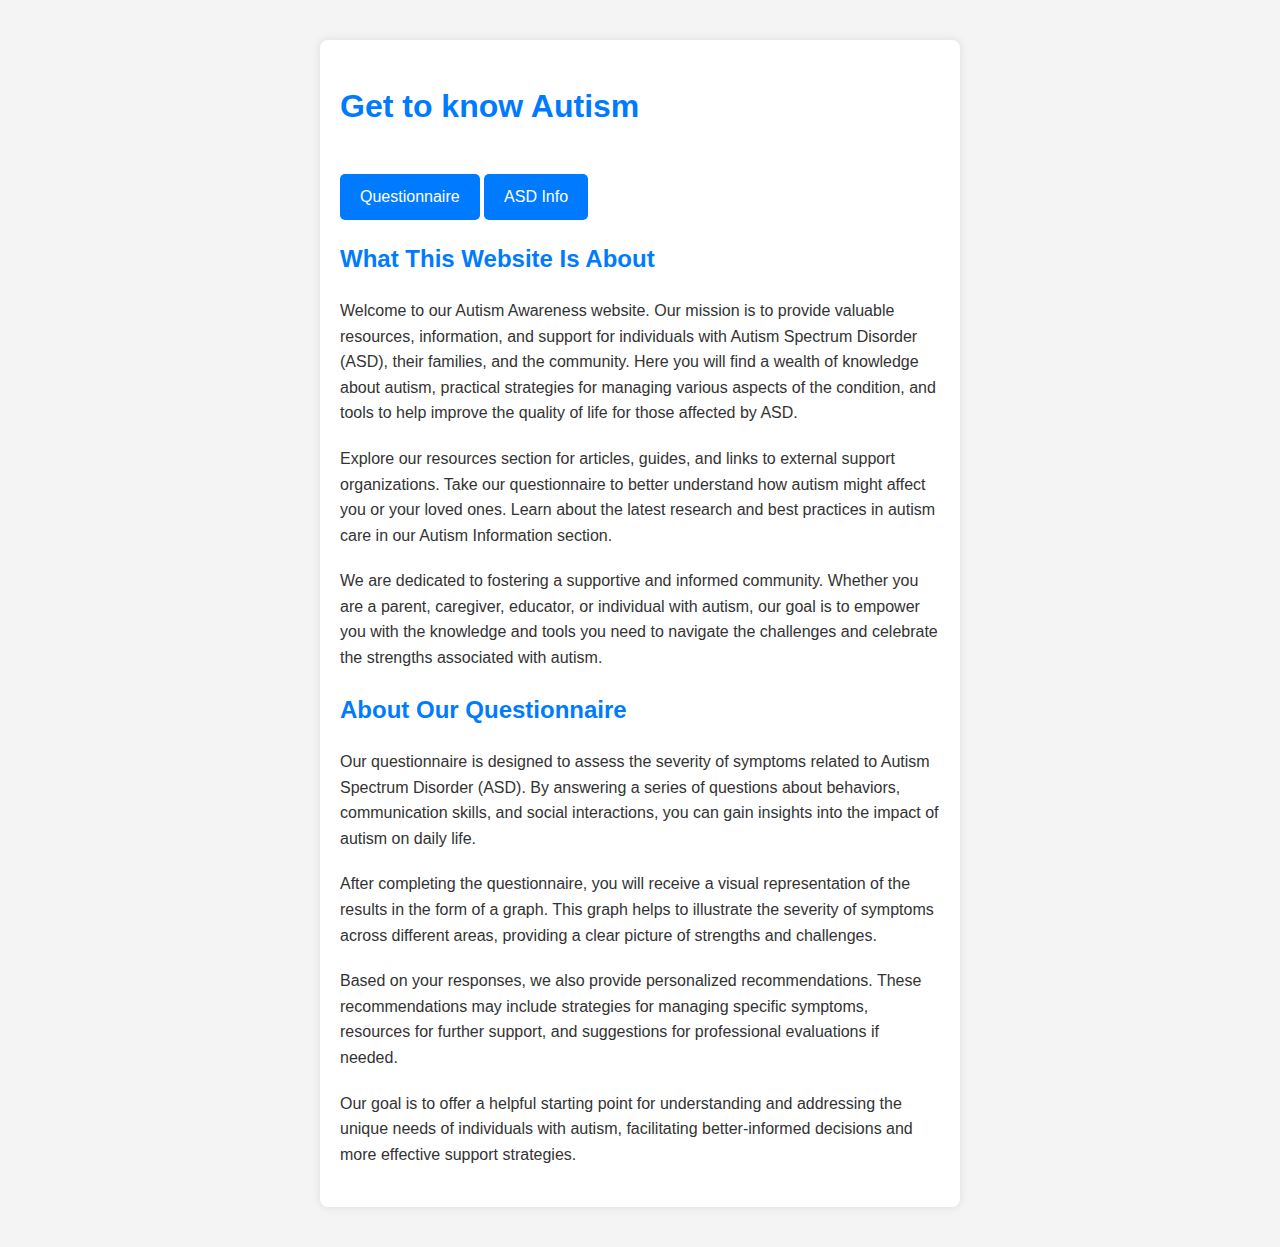
<file: templates/index.html>
<!DOCTYPE html>
<html lang="en">
<head>
    <meta charset="UTF-8">
    <meta name="viewport" content="width=device-width, initial-scale=1.0">
    <title>Autism Awareness</title>
    <style>
        body {
            font-family: Arial, sans-serif;
            line-height: 1.6;
            margin: 40px;
            background-color: #f4f4f4;
            color: #333;
        }
        .container {
            background: #fff;
            padding: 20px;
            border-radius: 8px;
            box-shadow: 0 0 10px rgba(0,0,0,0.1);
            max-width: 600px;
            margin: auto;
        }
        h1, h2 {
            color: #007BFF;
        }
        p, div {
            margin: 20px 0;
        }
        .button, button {
            display: inline-block;
            padding: 10px 20px;
            margin-top: 20px;
            background: #007BFF;
            color: #fff;
            text-decoration: none;
            border-radius: 5px;
            border: none;
            cursor: pointer;
        }
    </style>
</head>
<body>
    <div class="container">
        <header>
            <h1>Get to know Autism</h1>
            <nav>

                <a href="/questionnaire" class="button">Questionnaire</a>
                <a href="/about" class="button">ASD Info</a>
            </nav>
        </header>
        <section id="website-overview">
            <h2>What This Website Is About</h2>
            <p>Welcome to our Autism Awareness website. Our mission is to provide valuable resources, information, and support for individuals with Autism Spectrum Disorder (ASD), their families, and the community. Here you will find a wealth of knowledge about autism, practical strategies for managing various aspects of the condition, and tools to help improve the quality of life for those affected by ASD.</p>
            <p>Explore our resources section for articles, guides, and links to external support organizations. Take our questionnaire to better understand how autism might affect you or your loved ones. Learn about the latest research and best practices in autism care in our Autism Information section.</p>
            <p>We are dedicated to fostering a supportive and informed community. Whether you are a parent, caregiver, educator, or individual with autism, our goal is to empower you with the knowledge and tools you need to navigate the challenges and celebrate the strengths associated with autism.</p>
        </section>
        <section id="questionnaire">
            <h2>About Our Questionnaire</h2>
            <p>Our questionnaire is designed to assess the severity of symptoms related to Autism Spectrum Disorder (ASD). By answering a series of questions about behaviors, communication skills, and social interactions, you can gain insights into the impact of autism on daily life.</p>
            <p>After completing the questionnaire, you will receive a visual representation of the results in the form of a graph. This graph helps to illustrate the severity of symptoms across different areas, providing a clear picture of strengths and challenges.</p>
            <p>Based on your responses, we also provide personalized recommendations. These recommendations may include strategies for managing specific symptoms, resources for further support, and suggestions for professional evaluations if needed.</p>
            <p>Our goal is to offer a helpful starting point for understanding and addressing the unique needs of individuals with autism, facilitating better-informed decisions and more effective support strategies.</p>
        </section>

    </div>
</body>
</html>
</file>
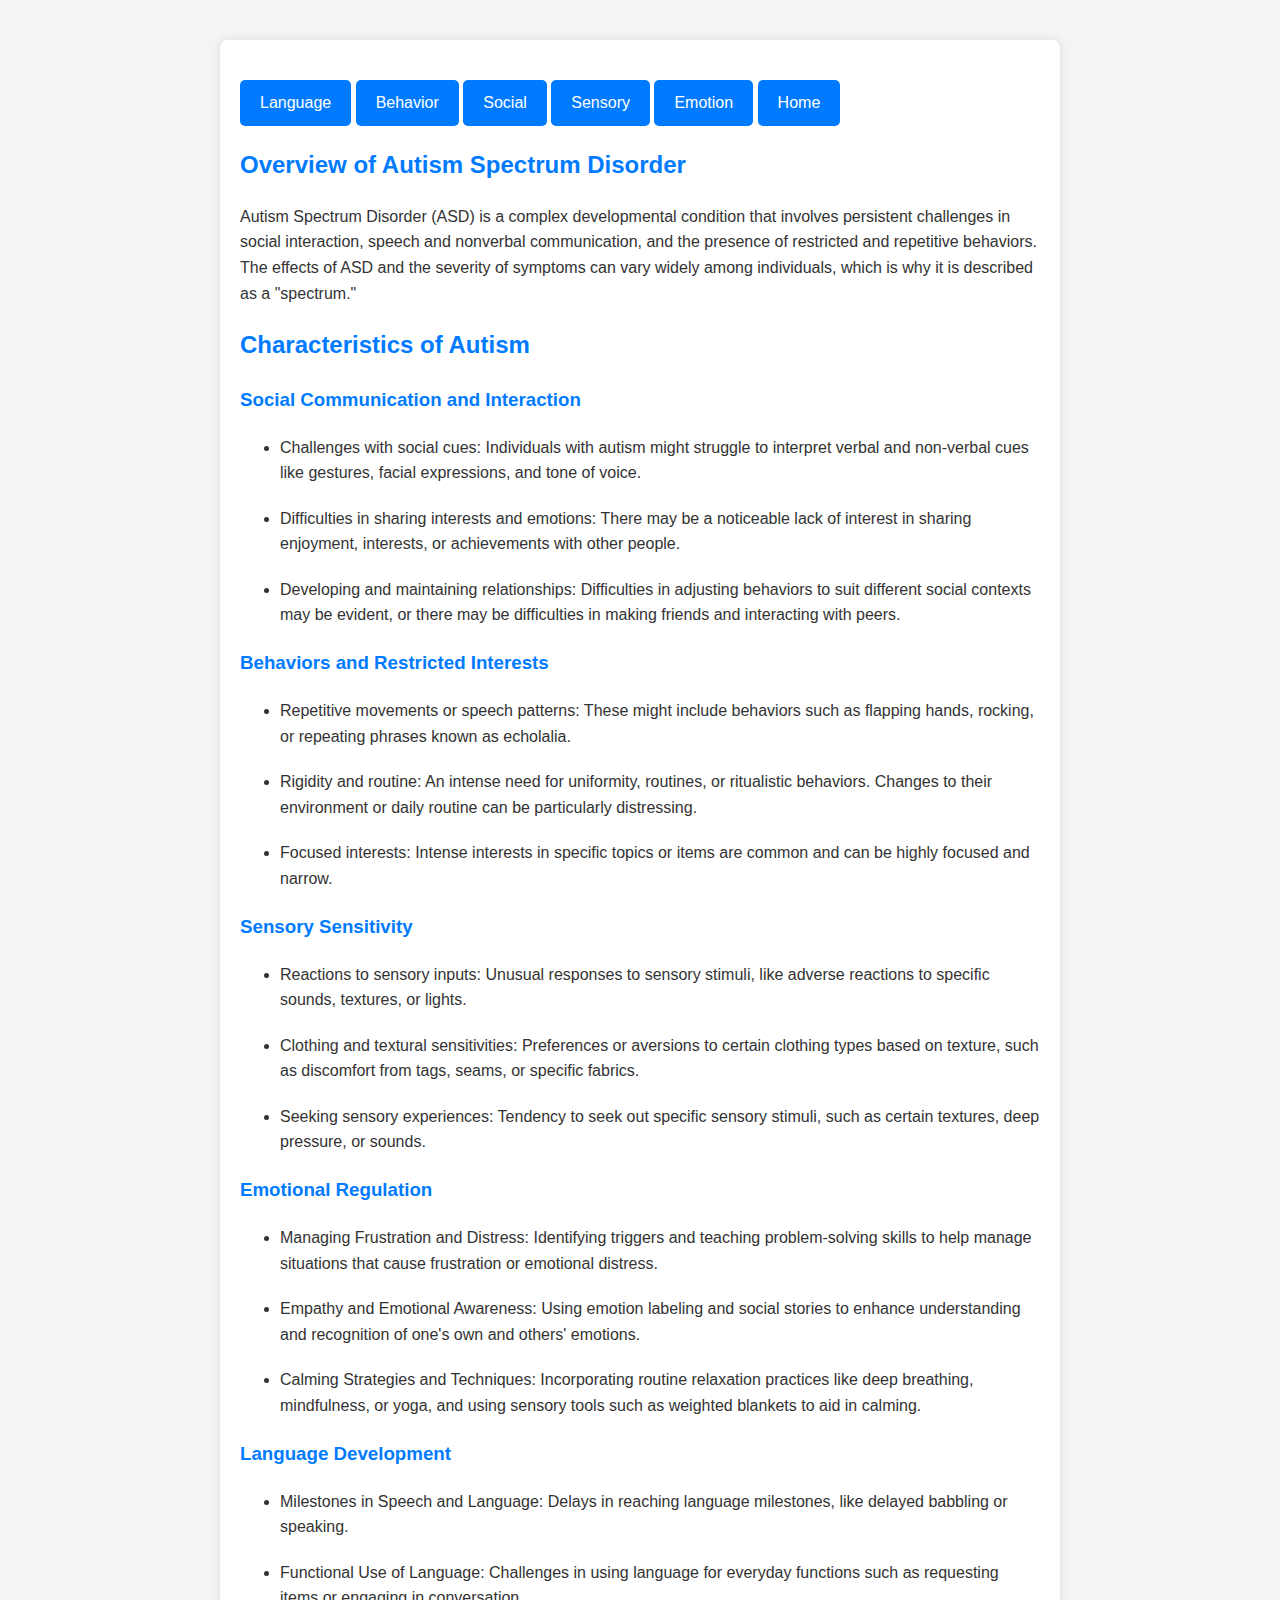
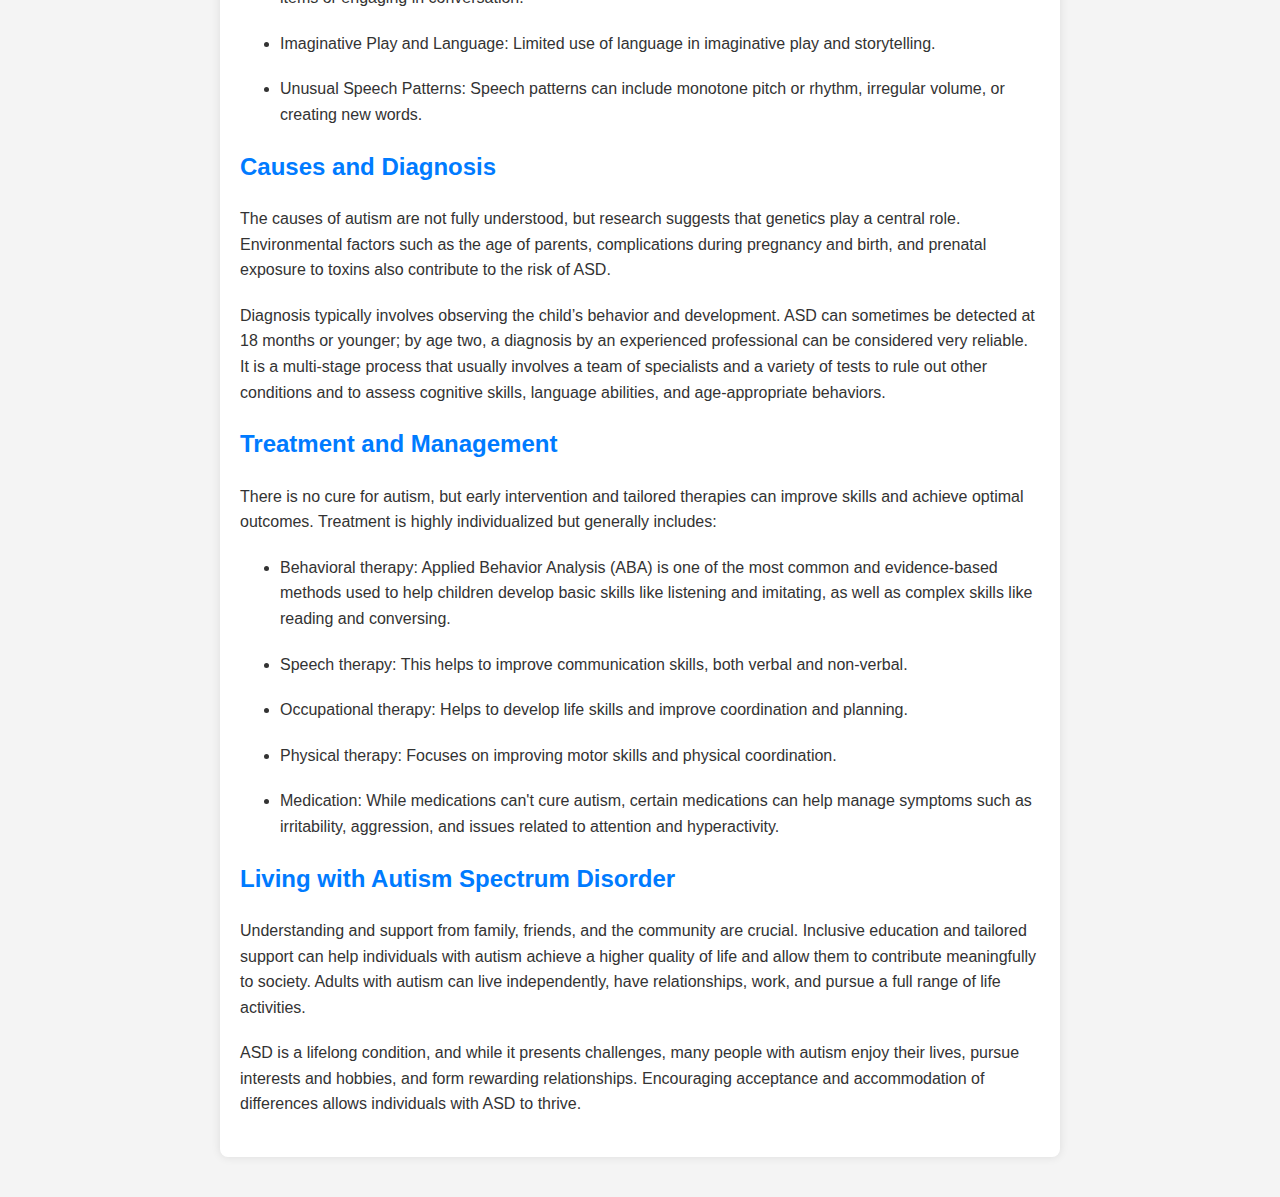
<file: templates/about.html>
<!DOCTYPE html>
<html lang="en">
<head>
    <meta charset="UTF-8">
    <meta name="viewport" content="width=device-width, initial-scale=1.0">
    <title>Autism Spectrum Disorder</title>
    <style>
        body {
            font-family: Arial, sans-serif;
            line-height: 1.6;
            margin: 40px;
            background-color: #f4f4f4;
            color: #333;
        }
        .container {
            background: #fff;
            padding: 20px;
            border-radius: 8px;
            box-shadow: 0 0 10px rgba(0,0,0,0.1);
            max-width: 800px;
            margin: auto;
        }
        h1, h2, h3 {
            color: #007BFF;
        }
        p, ul, li {
            margin: 20px 0;
        }
        .button, button {
            display: inline-block;
            padding: 10px 20px;
            margin-top: 20px;
            background: #007BFF;
            color: #fff;
            text-decoration: none;
            border-radius: 5px;
            border: none;
            cursor: pointer;
        }
    </style>
</head>
<body>
    <div class="container">
        <header>

            <nav>
                <a href="/language" class="button">Language</a> <!-- Updated -->
                <a href="/behavior" class="button">Behavior</a> <!-- Updated -->
                <a href="/social" class="button">Social</a>
                <a href="/sense" class="button">Sensory</a>
                <a href="/emotion" class="button">Emotion</a>
                <a href="/" class="button">Home</a>
            </nav>
        </header>
        <section id="overview">
            <h2>Overview of Autism Spectrum Disorder</h2>
            <p>Autism Spectrum Disorder (ASD) is a complex developmental condition that involves persistent challenges in social interaction, speech and nonverbal communication, and the presence of restricted and repetitive behaviors. The effects of ASD and the severity of symptoms can vary widely among individuals, which is why it is described as a "spectrum."</p>
        </section>
        <section id="characteristics">
            <h2>Characteristics of Autism</h2>
            <h3>Social Communication and Interaction</h3>
            <ul>
                <li>Challenges with social cues: Individuals with autism might struggle to interpret verbal and non-verbal cues like gestures, facial expressions, and tone of voice.</li>
                <li>Difficulties in sharing interests and emotions: There may be a noticeable lack of interest in sharing enjoyment, interests, or achievements with other people.</li>
                <li>Developing and maintaining relationships: Difficulties in adjusting behaviors to suit different social contexts may be evident, or there may be difficulties in making friends and interacting with peers.</li>
            </ul>
            <h3>Behaviors and Restricted Interests</h3>
            <ul>
                <li>Repetitive movements or speech patterns: These might include behaviors such as flapping hands, rocking, or repeating phrases known as echolalia.</li>
                <li>Rigidity and routine: An intense need for uniformity, routines, or ritualistic behaviors. Changes to their environment or daily routine can be particularly distressing.</li>
                <li>Focused interests: Intense interests in specific topics or items are common and can be highly focused and narrow.</li>
            </ul>
             <h3>Sensory Sensitivity</h3>
            <ul>
                <li>Reactions to sensory inputs: Unusual responses to sensory stimuli, like adverse reactions to specific sounds, textures, or lights.</li>
                <li>Clothing and textural sensitivities: Preferences or aversions to certain clothing types based on texture, such as discomfort from tags, seams, or specific fabrics.</li>
                <li>Seeking sensory experiences: Tendency to seek out specific sensory stimuli, such as certain textures, deep pressure, or sounds.</li>
            </ul>
            <h3>Emotional Regulation</h3>
            <ul>
                <li>Managing Frustration and Distress: Identifying triggers and teaching problem-solving skills to help manage situations that cause frustration or emotional distress.</li>
                <li>Empathy and Emotional Awareness: Using emotion labeling and social stories to enhance understanding and recognition of one's own and others' emotions.</li>
                <li>Calming Strategies and Techniques: Incorporating routine relaxation practices like deep breathing, mindfulness, or yoga, and using sensory tools such as weighted blankets to aid in calming.</li>
            </ul>

            <h3>Language Development</h3>
            <ul>
                <li>Milestones in Speech and Language: Delays in reaching language milestones, like delayed babbling or speaking.</li>
                <li>Functional Use of Language: Challenges in using language for everyday functions such as requesting items or engaging in conversation.</li>
                <li>Imaginative Play and Language: Limited use of language in imaginative play and storytelling.</li>
                <li>Unusual Speech Patterns: Speech patterns can include monotone pitch or rhythm, irregular volume, or creating new words.</li>
            </ul>
        </section>
        <section id="causes">
            <h2>Causes and Diagnosis</h2>
            <p>The causes of autism are not fully understood, but research suggests that genetics play a central role. Environmental factors such as the age of parents, complications during pregnancy and birth, and prenatal exposure to toxins also contribute to the risk of ASD.</p>
            <p>Diagnosis typically involves observing the child’s behavior and development. ASD can sometimes be detected at 18 months or younger; by age two, a diagnosis by an experienced professional can be considered very reliable. It is a multi-stage process that usually involves a team of specialists and a variety of tests to rule out other conditions and to assess cognitive skills, language abilities, and age-appropriate behaviors.</p>
        </section>
        <section id="treatment">
            <h2>Treatment and Management</h2>
            <p>There is no cure for autism, but early intervention and tailored therapies can improve skills and achieve optimal outcomes. Treatment is highly individualized but generally includes:</p>
            <ul>
                <li>Behavioral therapy: Applied Behavior Analysis (ABA) is one of the most common and evidence-based methods used to help children develop basic skills like listening and imitating, as well as complex skills like reading and conversing.</li>
                <li>Speech therapy: This helps to improve communication skills, both verbal and non-verbal.</li>
                <li>Occupational therapy: Helps to develop life skills and improve coordination and planning.</li>
                <li>Physical therapy: Focuses on improving motor skills and physical coordination.</li>
                <li>Medication: While medications can't cure autism, certain medications can help manage symptoms such as irritability, aggression, and issues related to attention and hyperactivity.</li>
            </ul>
        </section>
        <section id="living-with-asd">
            <h2>Living with Autism Spectrum Disorder</h2>
            <p>Understanding and support from family, friends, and the community are crucial. Inclusive education and tailored support can help individuals with autism achieve a higher quality of life and allow them to contribute meaningfully to society. Adults with autism can live independently, have relationships, work, and pursue a full range of life activities.</p>
            <p>ASD is a lifelong condition, and while it presents challenges, many people with autism enjoy their lives, pursue interests and hobbies, and form rewarding relationships. Encouraging acceptance and accommodation of differences allows individuals with ASD to thrive.</p>
        </section>

    </div>
</body>
</html>
</file>
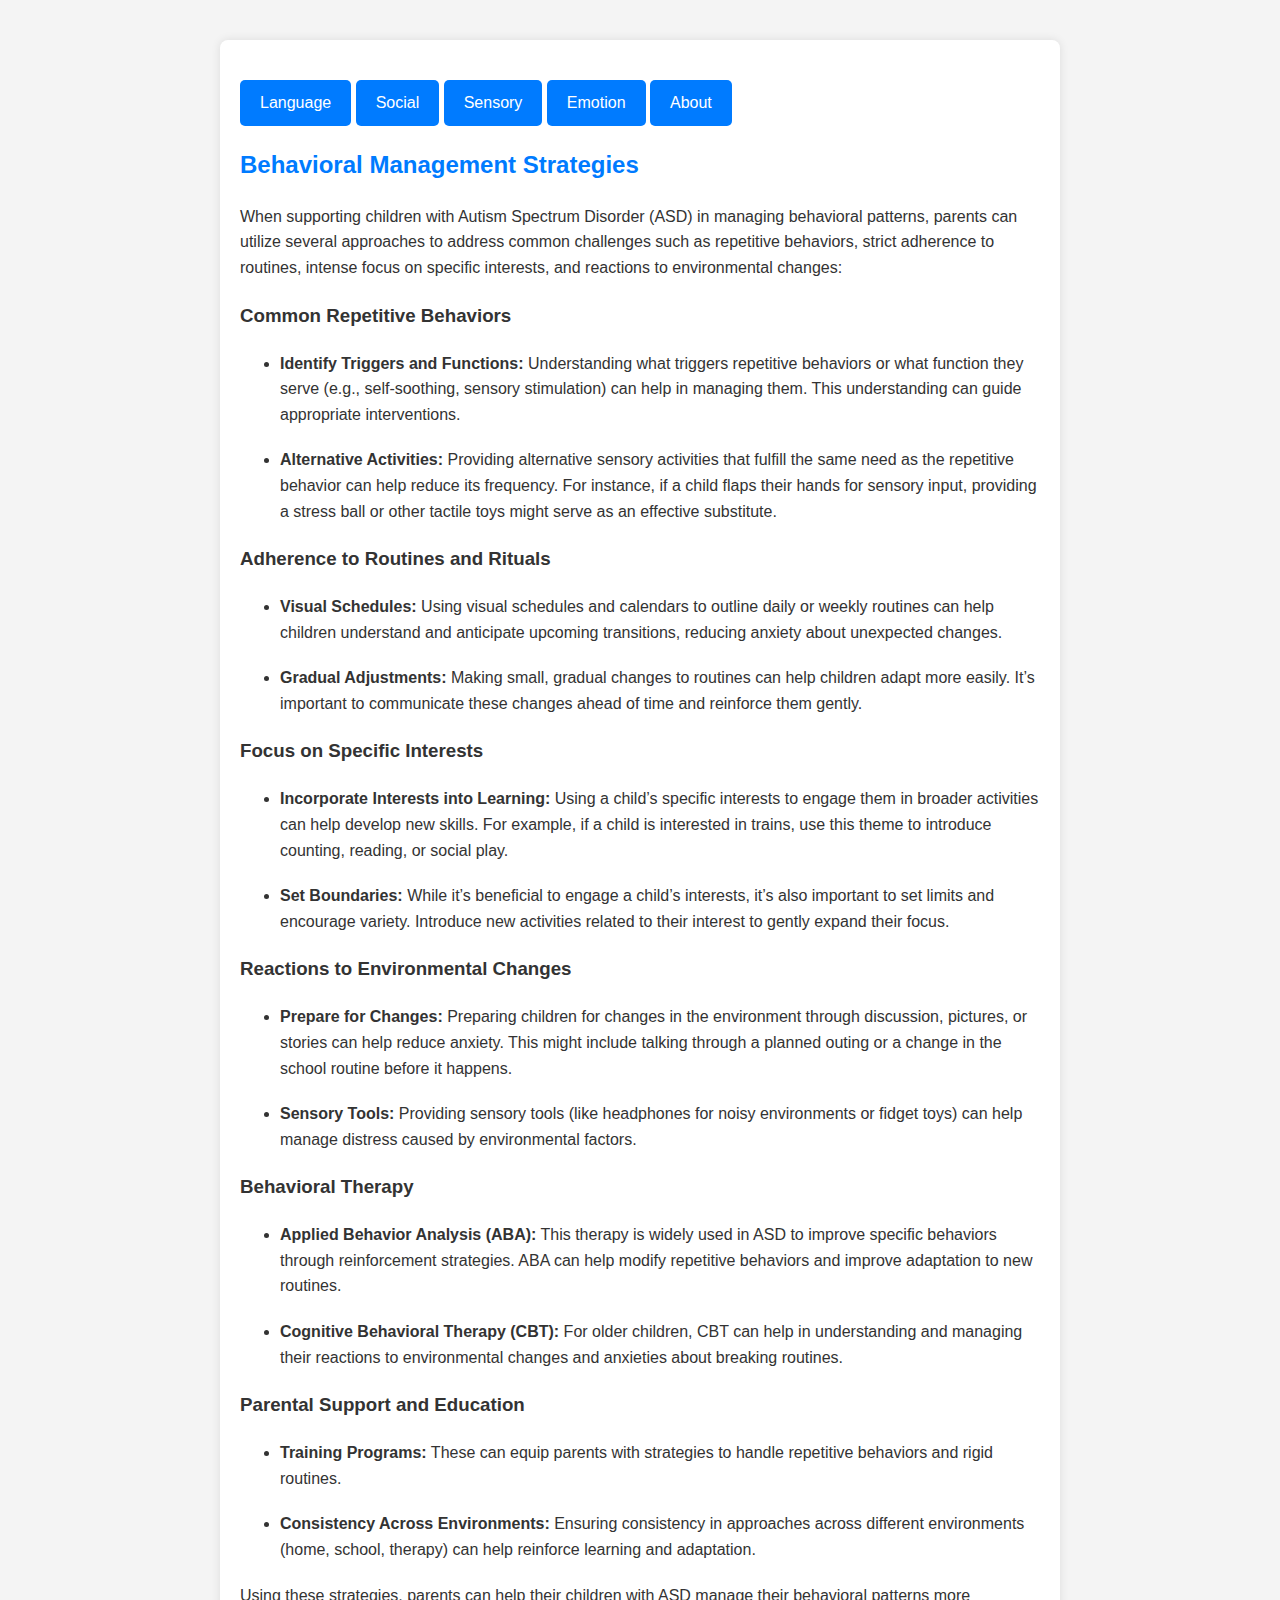
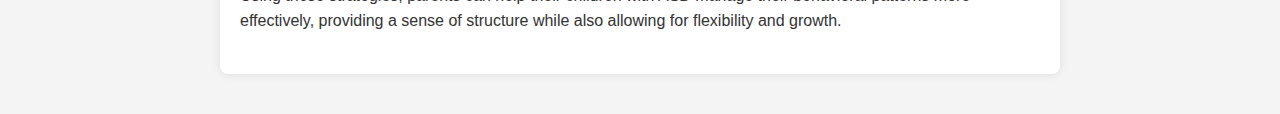
<file: templates/behavior.html>
<!DOCTYPE html>
<html lang="en">
<head>
    <meta charset="UTF-8">
    <meta name="viewport" content="width=device-width, initial-scale=1.0">
    <title>Autism Awareness</title>
    <style>
        body {
            font-family: Arial, sans-serif;
            line-height: 1.6;
            margin: 40px;
            background-color: #f4f4f4;
            color: #333;
        }
        .container {
            background: #fff;
            padding: 20px;
            border-radius: 8px;
            box-shadow: 0 0 10px rgba(0,0,0,0.1);
            max-width: 800px;
            margin: auto;
        }
        h1, h2 {
            color: #007BFF;
        }
        p, ul, li {
            margin: 20px 0;
        }
        .button, button {
            display: inline-block;
            padding: 10px 20px;
            margin-top: 20px;
            background: #007BFF;
            color: #fff;
            text-decoration: none;
            border-radius: 5px;
            border: none;
            cursor: pointer;
        }
    </style>
</head>
<body>
    <div class="container">
        <header>
            <nav>
                <a href="/language" class="button">Language</a> <!-- Updated -->
                <a href="/social" class="button">Social</a>
                <a href="/sense" class="button">Sensory</a>
                <a href="/emotion" class="button">Emotion</a>
                <a href="/about" class="button">About</a>
            </nav>
        </header>
   <section id="behavioral-management">
            <h2>Behavioral Management Strategies</h2>
            <p>When supporting children with Autism Spectrum Disorder (ASD) in managing behavioral patterns, parents can utilize several approaches to address common challenges such as repetitive behaviors, strict adherence to routines, intense focus on specific interests, and reactions to environmental changes:</p>

            <h3>Common Repetitive Behaviors</h3>
            <ul>
                <li><strong>Identify Triggers and Functions:</strong> Understanding what triggers repetitive behaviors or what function they serve (e.g., self-soothing, sensory stimulation) can help in managing them. This understanding can guide appropriate interventions.</li>
                <li><strong>Alternative Activities:</strong> Providing alternative sensory activities that fulfill the same need as the repetitive behavior can help reduce its frequency. For instance, if a child flaps their hands for sensory input, providing a stress ball or other tactile toys might serve as an effective substitute.</li>
            </ul>

            <h3>Adherence to Routines and Rituals</h3>
            <ul>
                <li><strong>Visual Schedules:</strong> Using visual schedules and calendars to outline daily or weekly routines can help children understand and anticipate upcoming transitions, reducing anxiety about unexpected changes.</li>
                <li><strong>Gradual Adjustments:</strong> Making small, gradual changes to routines can help children adapt more easily. It’s important to communicate these changes ahead of time and reinforce them gently.</li>
            </ul>

            <h3>Focus on Specific Interests</h3>
            <ul>
                <li><strong>Incorporate Interests into Learning:</strong> Using a child’s specific interests to engage them in broader activities can help develop new skills. For example, if a child is interested in trains, use this theme to introduce counting, reading, or social play.</li>
                <li><strong>Set Boundaries:</strong> While it’s beneficial to engage a child’s interests, it’s also important to set limits and encourage variety. Introduce new activities related to their interest to gently expand their focus.</li>
            </ul>

            <h3>Reactions to Environmental Changes</h3>
            <ul>
                <li><strong>Prepare for Changes:</strong> Preparing children for changes in the environment through discussion, pictures, or stories can help reduce anxiety. This might include talking through a planned outing or a change in the school routine before it happens.</li>
                <li><strong>Sensory Tools:</strong> Providing sensory tools (like headphones for noisy environments or fidget toys) can help manage distress caused by environmental factors.</li>
            </ul>

            <h3>Behavioral Therapy</h3>
            <ul>
                <li><strong>Applied Behavior Analysis (ABA):</strong> This therapy is widely used in ASD to improve specific behaviors through reinforcement strategies. ABA can help modify repetitive behaviors and improve adaptation to new routines.</li>
                <li><strong>Cognitive Behavioral Therapy (CBT):</strong> For older children, CBT can help in understanding and managing their reactions to environmental changes and anxieties about breaking routines.</li>
            </ul>

            <h3>Parental Support and Education</h3>
            <ul>
                <li><strong>Training Programs:</strong> These can equip parents with strategies to handle repetitive behaviors and rigid routines.</li>
                <li><strong>Consistency Across Environments:</strong> Ensuring consistency in approaches across different environments (home, school, therapy) can help reinforce learning and adaptation.</li>
            </ul>

            <p>Using these strategies, parents can help their children with ASD manage their behavioral patterns more effectively, providing a sense of structure while also allowing for flexibility and growth.</p>
        </section>
</file>
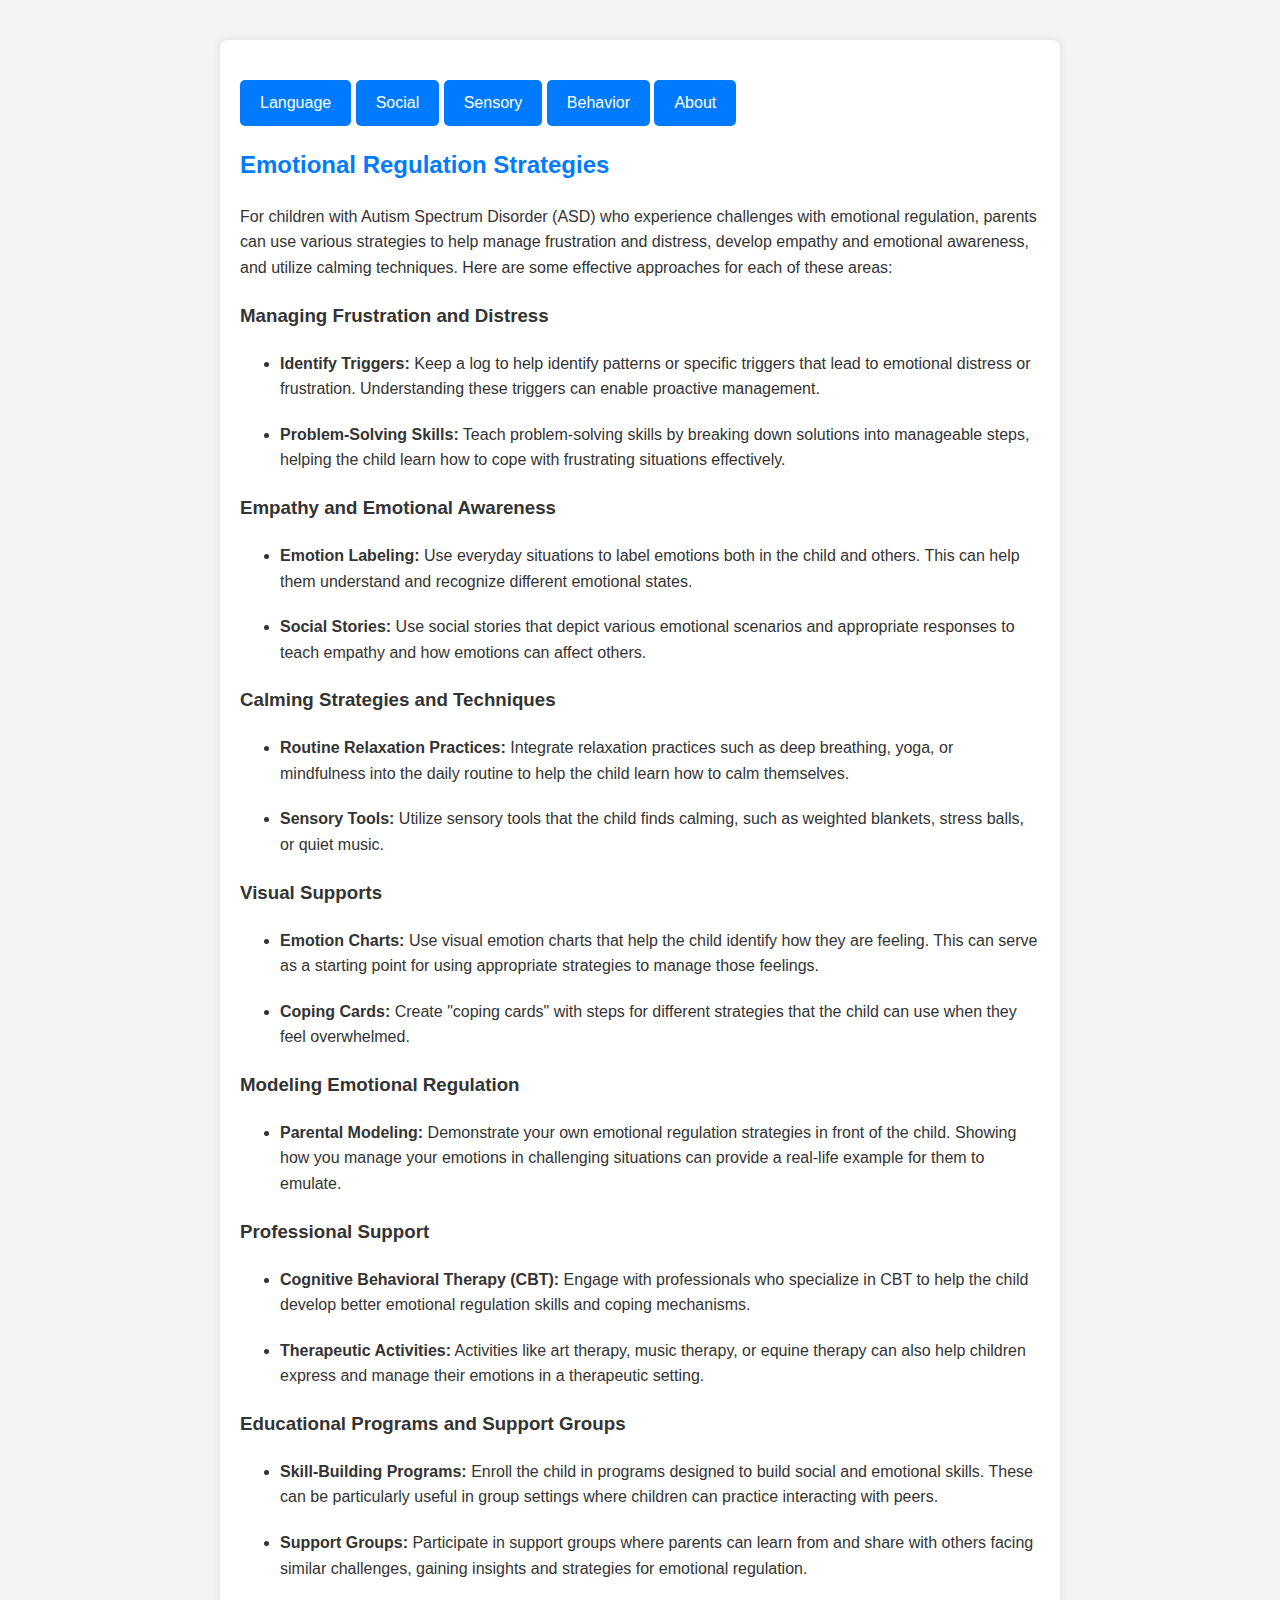
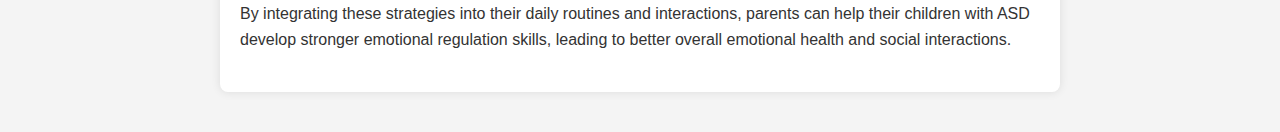
<file: templates/emo.html>
<!DOCTYPE html>
<html lang="en">
<head>
    <meta charset="UTF-8">
    <meta name="viewport" content="width=device-width, initial-scale=1.0">
    <title>Autism Awareness</title>
    <style>
        body {
            font-family: Arial, sans-serif;
            line-height: 1.6;
            margin: 40px;
            background-color: #f4f4f4;
            color: #333;
        }
        .container {
            background: #fff;
            padding: 20px;
            border-radius: 8px;
            box-shadow: 0 0 10px rgba(0,0,0,0.1);
            max-width: 800px;
            margin: auto;
        }
        h1, h2 {
            color: #007BFF;
        }
        p, ul, li {
            margin: 20px 0;
        }
        .button, button {
            display: inline-block;
            padding: 10px 20px;
            margin-top: 20px;
            background: #007BFF;
            color: #fff;
            text-decoration: none;
            border-radius: 5px;
            border: none;
            cursor: pointer;
        }
    </style>
</head>
<body>
    <div class="container">
        <header>
            <nav>
                <a href="/language" class="button">Language</a>
                <a href="/social" class="button">Social</a>
                <a href="/sense" class="button">Sensory</a>
                <a href="/behavior" class="button">Behavior</a>
                <a href="/about" class="button">About</a>
            </nav>
        </header
        <section id="emotional-regulation">
            <h2>Emotional Regulation Strategies</h2>
            <p>For children with Autism Spectrum Disorder (ASD) who experience challenges with emotional regulation, parents can use various strategies to help manage frustration and distress, develop empathy and emotional awareness, and utilize calming techniques. Here are some effective approaches for each of these areas:</p>

            <h3>Managing Frustration and Distress</h3>
            <ul>
                <li><strong>Identify Triggers:</strong> Keep a log to help identify patterns or specific triggers that lead to emotional distress or frustration. Understanding these triggers can enable proactive management.</li>
                <li><strong>Problem-Solving Skills:</strong> Teach problem-solving skills by breaking down solutions into manageable steps, helping the child learn how to cope with frustrating situations effectively.</li>
            </ul>

            <h3>Empathy and Emotional Awareness</h3>
            <ul>
                <li><strong>Emotion Labeling:</strong> Use everyday situations to label emotions both in the child and others. This can help them understand and recognize different emotional states.</li>
                <li><strong>Social Stories:</strong> Use social stories that depict various emotional scenarios and appropriate responses to teach empathy and how emotions can affect others.</li>
            </ul>

            <h3>Calming Strategies and Techniques</h3>
            <ul>
                <li><strong>Routine Relaxation Practices:</strong> Integrate relaxation practices such as deep breathing, yoga, or mindfulness into the daily routine to help the child learn how to calm themselves.</li>
                <li><strong>Sensory Tools:</strong> Utilize sensory tools that the child finds calming, such as weighted blankets, stress balls, or quiet music.</li>
            </ul>

            <h3>Visual Supports</h3>
            <ul>
                <li><strong>Emotion Charts:</strong> Use visual emotion charts that help the child identify how they are feeling. This can serve as a starting point for using appropriate strategies to manage those feelings.</li>
                <li><strong>Coping Cards:</strong> Create "coping cards" with steps for different strategies that the child can use when they feel overwhelmed.</li>
            </ul>

            <h3>Modeling Emotional Regulation</h3>
            <ul>
                <li><strong>Parental Modeling:</strong> Demonstrate your own emotional regulation strategies in front of the child. Showing how you manage your emotions in challenging situations can provide a real-life example for them to emulate.</li>
            </ul>

            <h3>Professional Support</h3>
            <ul>
                <li><strong>Cognitive Behavioral Therapy (CBT):</strong> Engage with professionals who specialize in CBT to help the child develop better emotional regulation skills and coping mechanisms.</li>
                <li><strong>Therapeutic Activities:</strong> Activities like art therapy, music therapy, or equine therapy can also help children express and manage their emotions in a therapeutic setting.</li>
            </ul>

            <h3>Educational Programs and Support Groups</h3>
            <ul>
                <li><strong>Skill-Building Programs:</strong> Enroll the child in programs designed to build social and emotional skills. These can be particularly useful in group settings where children can practice interacting with peers.</li>
                <li><strong>Support Groups:</strong> Participate in support groups where parents can learn from and share with others facing similar challenges, gaining insights and strategies for emotional regulation.</li>
            </ul>

            <p>By integrating these strategies into their daily routines and interactions, parents can help their children with ASD develop stronger emotional regulation skills, leading to better overall emotional health and social interactions.</p>
        </section>

    </div>
</body>
</html>
</file>
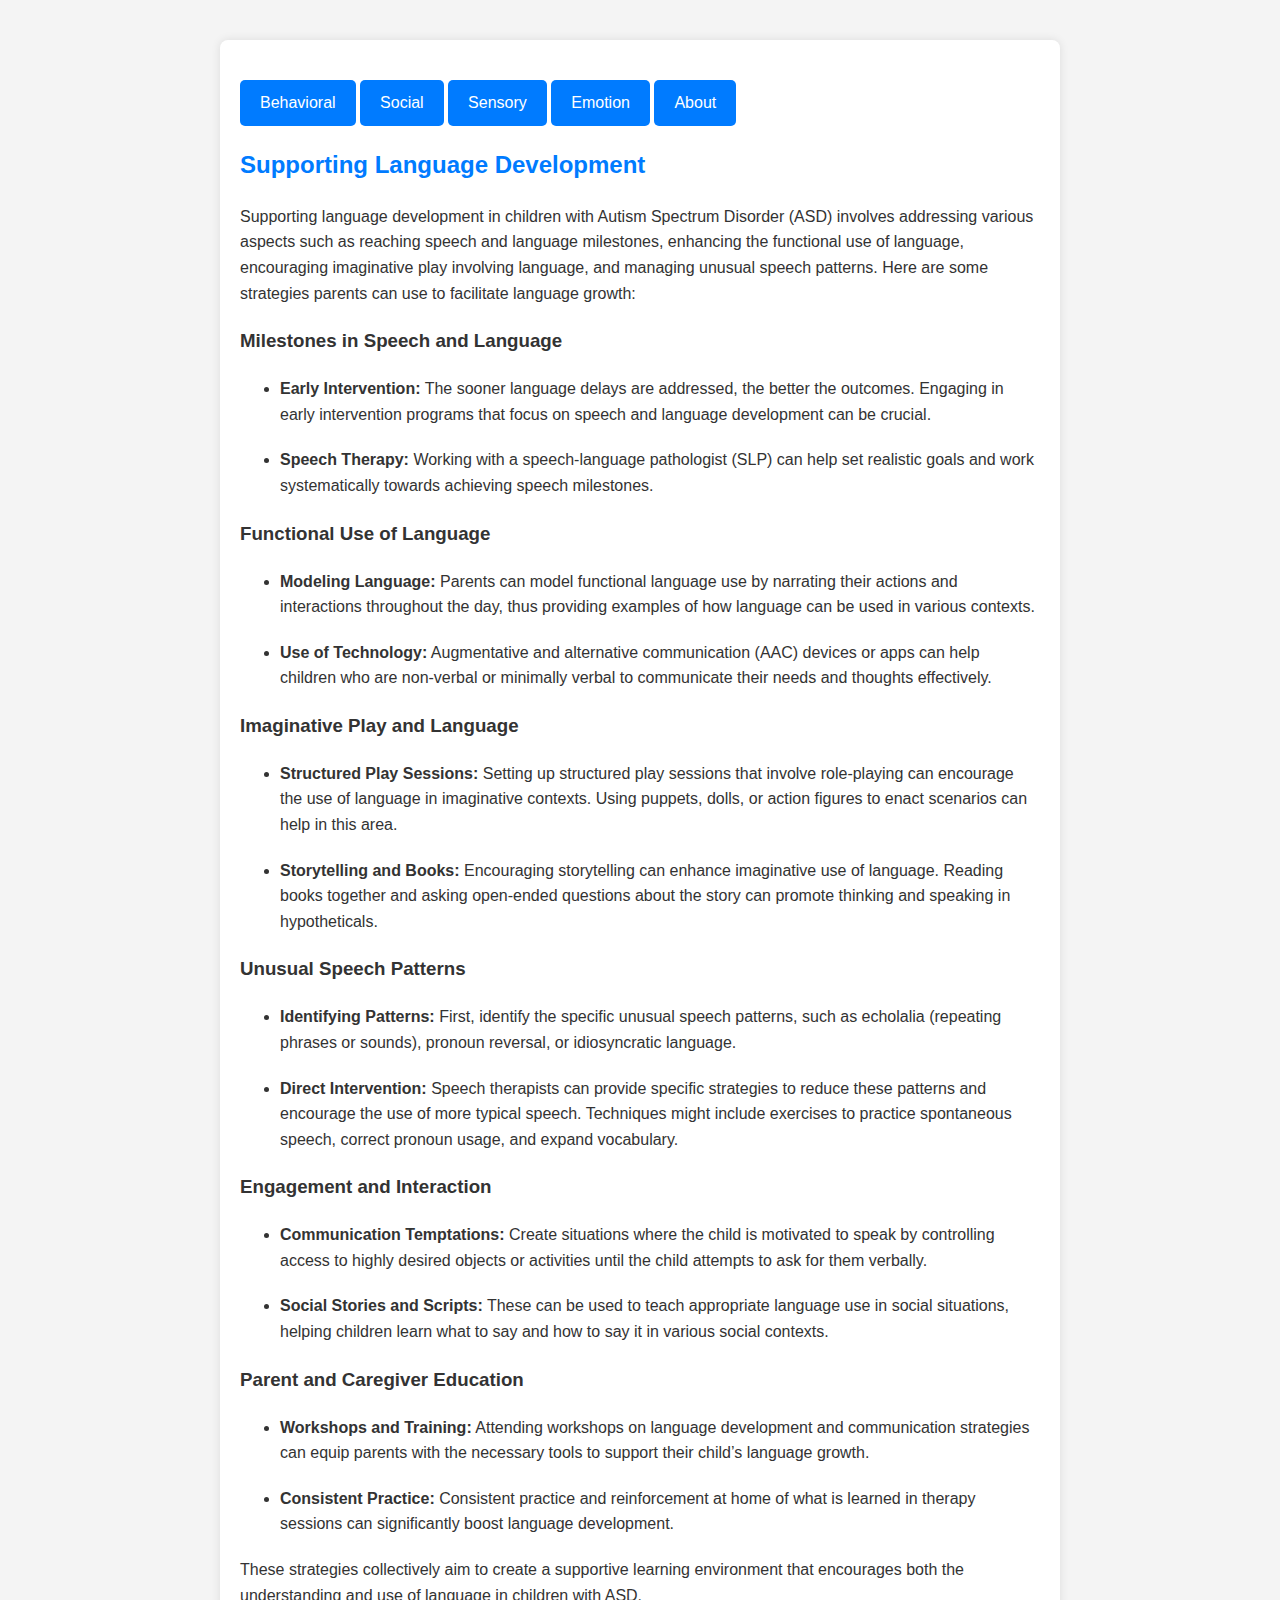
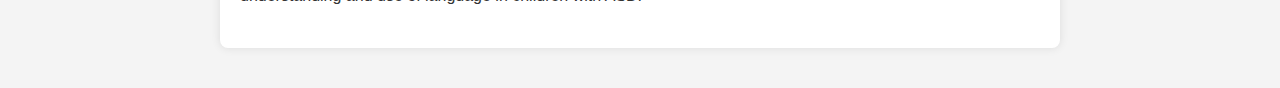
<file: templates/language.html>
<!DOCTYPE html>
<html lang="en">
<head>
    <meta charset="UTF-8">
    <meta name="viewport" content="width=device-width, initial-scale=1.0">
    <title>Autism Awareness</title>
    <style>
        body {
            font-family: Arial, sans-serif;
            line-height: 1.6;
            margin: 40px;
            background-color: #f4f4f4;
            color: #333;
        }
        .container {
            background: #fff;
            padding: 20px;
            border-radius: 8px;
            box-shadow: 0 0 10px rgba(0,0,0,0.1);
            max-width: 800px;
            margin: auto;
        }
        h1, h2 {
            color: #007BFF;
        }
        p, ul, li {
            margin: 20px 0;
        }
        .button, button {
            display: inline-block;
            padding: 10px 20px;
            margin-top: 20px;
            background: #007BFF;
            color: #fff;
            text-decoration: none;
            border-radius: 5px;
            border: none;
            cursor: pointer;
        }
    </style>
</head>
<body>
    <div class="container">
        <header>
            <nav>
                <!-- Updated -->
                <a href="/behavior" class="button">Behavioral</a> <!-- Updated -->
                <a href="/social" class="button">Social</a>
                <a href="/sense" class="button">Sensory</a>
                <a href="/emotion" class="button">Emotion</a>
                <a href="/about" class="button">About</a>
            </nav>
        </header>

        <h2>Supporting Language Development</h2>
            <p>Supporting language development in children with Autism Spectrum Disorder (ASD) involves addressing various aspects such as reaching speech and language milestones, enhancing the functional use of language, encouraging imaginative play involving language, and managing unusual speech patterns. Here are some strategies parents can use to facilitate language growth:</p>

            <h3>Milestones in Speech and Language</h3>
            <ul>
                <li><strong>Early Intervention:</strong> The sooner language delays are addressed, the better the outcomes. Engaging in early intervention programs that focus on speech and language development can be crucial.</li>
                <li><strong>Speech Therapy:</strong> Working with a speech-language pathologist (SLP) can help set realistic goals and work systematically towards achieving speech milestones.</li>
            </ul>

            <h3>Functional Use of Language</h3>
            <ul>
                <li><strong>Modeling Language:</strong> Parents can model functional language use by narrating their actions and interactions throughout the day, thus providing examples of how language can be used in various contexts.</li>
                <li><strong>Use of Technology:</strong> Augmentative and alternative communication (AAC) devices or apps can help children who are non-verbal or minimally verbal to communicate their needs and thoughts effectively.</li>
            </ul>

            <h3>Imaginative Play and Language</h3>
            <ul>
                <li><strong>Structured Play Sessions:</strong> Setting up structured play sessions that involve role-playing can encourage the use of language in imaginative contexts. Using puppets, dolls, or action figures to enact scenarios can help in this area.</li>
                <li><strong>Storytelling and Books:</strong> Encouraging storytelling can enhance imaginative use of language. Reading books together and asking open-ended questions about the story can promote thinking and speaking in hypotheticals.</li>
            </ul>

            <h3>Unusual Speech Patterns</h3>
            <ul>
                <li><strong>Identifying Patterns:</strong> First, identify the specific unusual speech patterns, such as echolalia (repeating phrases or sounds), pronoun reversal, or idiosyncratic language.</li>
                <li><strong>Direct Intervention:</strong> Speech therapists can provide specific strategies to reduce these patterns and encourage the use of more typical speech. Techniques might include exercises to practice spontaneous speech, correct pronoun usage, and expand vocabulary.</li>
            </ul>

            <h3>Engagement and Interaction</h3>
            <ul>
                <li><strong>Communication Temptations:</strong> Create situations where the child is motivated to speak by controlling access to highly desired objects or activities until the child attempts to ask for them verbally.</li>
                <li><strong>Social Stories and Scripts:</strong> These can be used to teach appropriate language use in social situations, helping children learn what to say and how to say it in various social contexts.</li>
            </ul>

            <h3>Parent and Caregiver Education</h3>
            <ul>
                <li><strong>Workshops and Training:</strong> Attending workshops on language development and communication strategies can equip parents with the necessary tools to support their child’s language growth.</li>
                <li><strong>Consistent Practice:</strong> Consistent practice and reinforcement at home of what is learned in therapy sessions can significantly boost language development.</li>
            </ul>

            <p>These strategies collectively aim to create a supportive learning environment that encourages both the understanding and use of language in children with ASD.</p>
        </section>
</file>
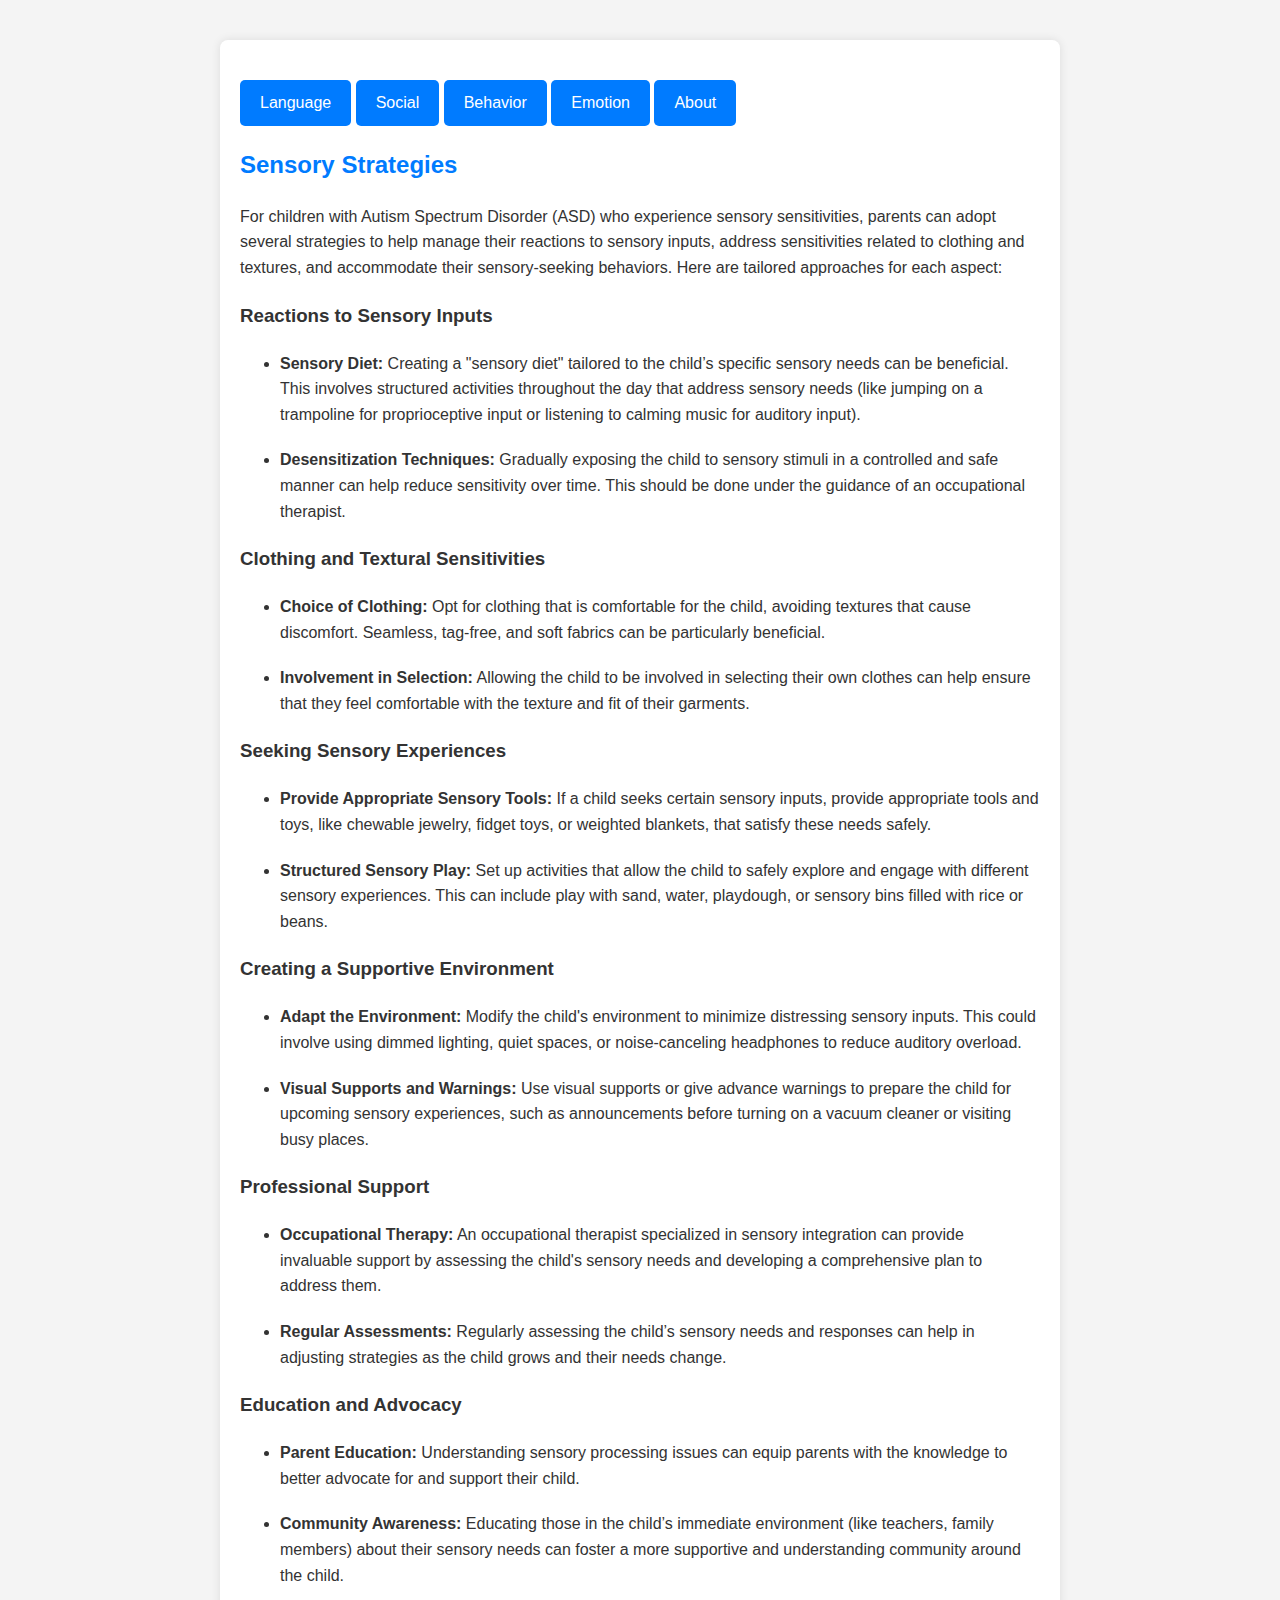
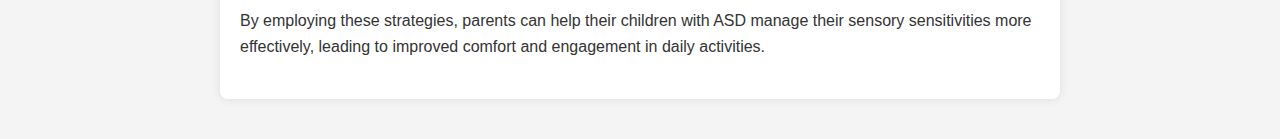
<file: templates/sense.html>
<!DOCTYPE html>
<html lang="en">
<head>
    <meta charset="UTF-8">
    <meta name="viewport" content="width=device-width, initial-scale=1.0">
    <title>Autism Awareness</title>
    <style>
        body {
            font-family: Arial, sans-serif;
            line-height: 1.6;
            margin: 40px;
            background-color: #f4f4f4;
            color: #333;
        }
        .container {
            background: #fff;
            padding: 20px;
            border-radius: 8px;
            box-shadow: 0 0 10px rgba(0,0,0,0.1);
            max-width: 800px;
            margin: auto;
        }
        h1, h2 {
            color: #007BFF;
        }
        p, ul, li {
            margin: 20px 0;
        }
        .button, button {
            display: inline-block;
            padding: 10px 20px;
            margin-top: 20px;
            background: #007BFF;
            color: #fff;
            text-decoration: none;
            border-radius: 5px;
            border: none;
            cursor: pointer;
        }
    </style>
</head>
<body>
    <div class="container">
        <header>
            <nav>
                <a href="/language" class="button">Language</a> <!-- Updated -->
                <a href="/social" class="button">Social</a>
                <a href="/behavior" class="button">Behavior</a>
                <a href="/emotion" class="button">Emotion</a>
                <a href="/about" class="button">About</a>
            </nav>
        </header>

         <section id="sensory-strategies">
            <h2>Sensory Strategies</h2>
            <p>For children with Autism Spectrum Disorder (ASD) who experience sensory sensitivities, parents can adopt several strategies to help manage their reactions to sensory inputs, address sensitivities related to clothing and textures, and accommodate their sensory-seeking behaviors. Here are tailored approaches for each aspect:</p>

            <h3>Reactions to Sensory Inputs</h3>
            <ul>
                <li><strong>Sensory Diet:</strong> Creating a "sensory diet" tailored to the child’s specific sensory needs can be beneficial. This involves structured activities throughout the day that address sensory needs (like jumping on a trampoline for proprioceptive input or listening to calming music for auditory input).</li>
                <li><strong>Desensitization Techniques:</strong> Gradually exposing the child to sensory stimuli in a controlled and safe manner can help reduce sensitivity over time. This should be done under the guidance of an occupational therapist.</li>
            </ul>

            <h3>Clothing and Textural Sensitivities</h3>
            <ul>
                <li><strong>Choice of Clothing:</strong> Opt for clothing that is comfortable for the child, avoiding textures that cause discomfort. Seamless, tag-free, and soft fabrics can be particularly beneficial.</li>
                <li><strong>Involvement in Selection:</strong> Allowing the child to be involved in selecting their own clothes can help ensure that they feel comfortable with the texture and fit of their garments.</li>
            </ul>

            <h3>Seeking Sensory Experiences</h3>
            <ul>
                <li><strong>Provide Appropriate Sensory Tools:</strong> If a child seeks certain sensory inputs, provide appropriate tools and toys, like chewable jewelry, fidget toys, or weighted blankets, that satisfy these needs safely.</li>
                <li><strong>Structured Sensory Play:</strong> Set up activities that allow the child to safely explore and engage with different sensory experiences. This can include play with sand, water, playdough, or sensory bins filled with rice or beans.</li>
            </ul>

            <h3>Creating a Supportive Environment</h3>
            <ul>
                <li><strong>Adapt the Environment:</strong> Modify the child's environment to minimize distressing sensory inputs. This could involve using dimmed lighting, quiet spaces, or noise-canceling headphones to reduce auditory overload.</li>
                <li><strong>Visual Supports and Warnings:</strong> Use visual supports or give advance warnings to prepare the child for upcoming sensory experiences, such as announcements before turning on a vacuum cleaner or visiting busy places.</li>
            </ul>

            <h3>Professional Support</h3>
            <ul>
                <li><strong>Occupational Therapy:</strong> An occupational therapist specialized in sensory integration can provide invaluable support by assessing the child's sensory needs and developing a comprehensive plan to address them.</li>
                <li><strong>Regular Assessments:</strong> Regularly assessing the child’s sensory needs and responses can help in adjusting strategies as the child grows and their needs change.</li>
            </ul>

            <h3>Education and Advocacy</h3>
            <ul>
                <li><strong>Parent Education:</strong> Understanding sensory processing issues can equip parents with the knowledge to better advocate for and support their child.</li>
                <li><strong>Community Awareness:</strong> Educating those in the child’s immediate environment (like teachers, family members) about their sensory needs can foster a more supportive and understanding community around the child.</li>
            </ul>

            <p>By employing these strategies, parents can help their children with ASD manage their sensory sensitivities more effectively, leading to improved comfort and engagement in daily activities.</p>
        </section>
</file>
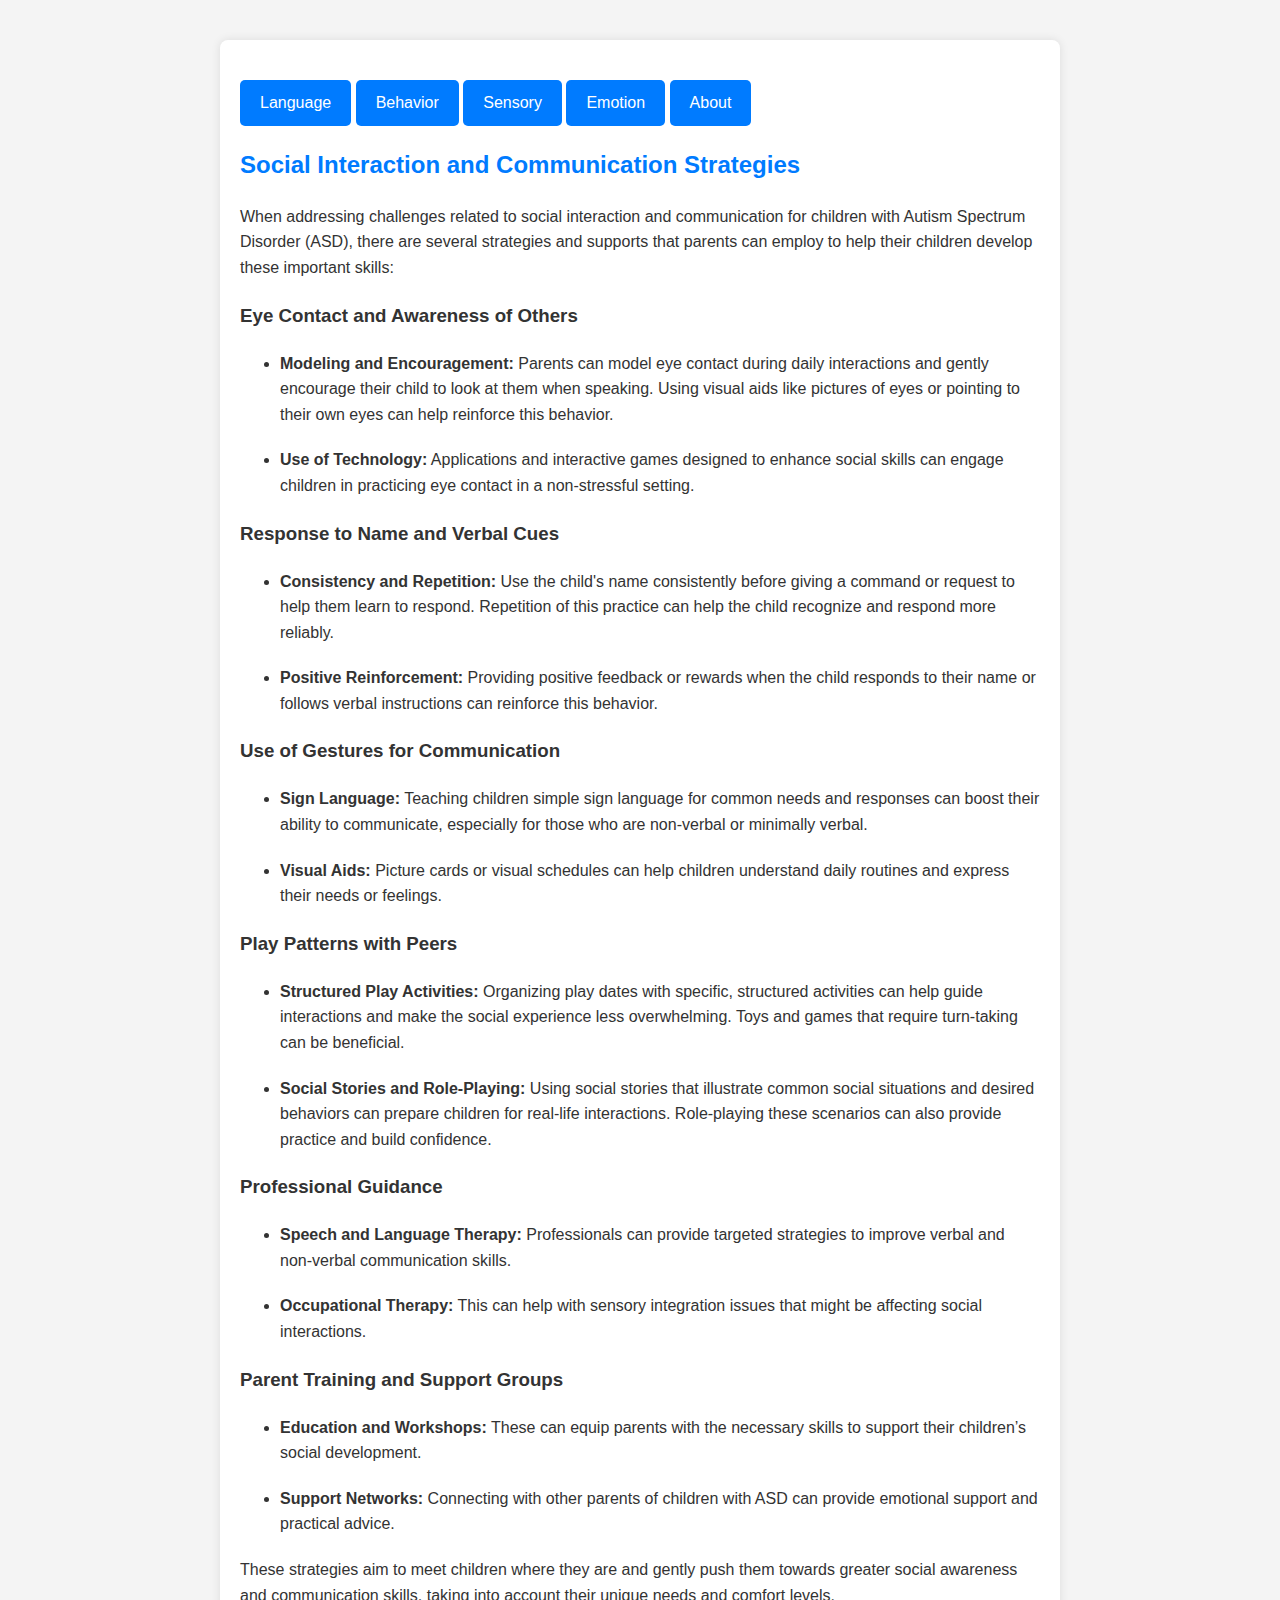
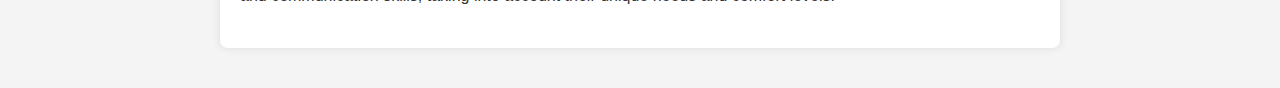
<file: templates/social.html>
<!DOCTYPE html>
<html lang="en">
<head>
    <meta charset="UTF-8">
    <meta name="viewport" content="width=device-width, initial-scale=1.0">
    <title>Autism Awareness</title>
    <style>
        body {
            font-family: Arial, sans-serif;
            line-height: 1.6;
            margin: 40px;
            background-color: #f4f4f4;
            color: #333;
        }
        .container {
            background: #fff;
            padding: 20px;
            border-radius: 8px;
            box-shadow: 0 0 10px rgba(0,0,0,0.1);
            max-width: 800px; /* Adjusted width for content */
            margin: auto;
        }
        h1, h2 {
            color: #007BFF;
        }
        p, ul, li {
            margin: 20px 0;
        }
        .button, button {
            display: inline-block;
            padding: 10px 20px;
            margin-top: 20px;
            background: #007BFF;
            color: #fff;
            text-decoration: none;
            border-radius: 5px;
            border: none;
            cursor: pointer;
        }
    </style>
</head>
<body>
    <div class="container">
        <header>
            <nav>
                <a href="/language" class="button">Language</a> <!-- Updated -->
                <a href="/behavior" class="button">Behavior</a>
                <a href="/sense" class="button">Sensory</a>
                <a href="/emotion" class="button">Emotion</a>
                <a href="/about" class="button">About</a>
            </nav>
        </header>

        <h2>Social Interaction and Communication Strategies</h2>
            <p>When addressing challenges related to social interaction and communication for children with Autism Spectrum Disorder (ASD), there are several strategies and supports that parents can employ to help their children develop these important skills:</p>

            <h3>Eye Contact and Awareness of Others</h3>
            <ul>
                <li><strong>Modeling and Encouragement:</strong> Parents can model eye contact during daily interactions and gently encourage their child to look at them when speaking. Using visual aids like pictures of eyes or pointing to their own eyes can help reinforce this behavior.</li>
                <li><strong>Use of Technology:</strong> Applications and interactive games designed to enhance social skills can engage children in practicing eye contact in a non-stressful setting.</li>
            </ul>

            <h3>Response to Name and Verbal Cues</h3>
            <ul>
                <li><strong>Consistency and Repetition:</strong> Use the child's name consistently before giving a command or request to help them learn to respond. Repetition of this practice can help the child recognize and respond more reliably.</li>
                <li><strong>Positive Reinforcement:</strong> Providing positive feedback or rewards when the child responds to their name or follows verbal instructions can reinforce this behavior.</li>
            </ul>

            <h3>Use of Gestures for Communication</h3>
            <ul>
                <li><strong>Sign Language:</strong> Teaching children simple sign language for common needs and responses can boost their ability to communicate, especially for those who are non-verbal or minimally verbal.</li>
                <li><strong>Visual Aids:</strong> Picture cards or visual schedules can help children understand daily routines and express their needs or feelings.</li>
            </ul>

            <h3>Play Patterns with Peers</h3>
            <ul>
                <li><strong>Structured Play Activities:</strong> Organizing play dates with specific, structured activities can help guide interactions and make the social experience less overwhelming. Toys and games that require turn-taking can be beneficial.</li>
                <li><strong>Social Stories and Role-Playing:</strong> Using social stories that illustrate common social situations and desired behaviors can prepare children for real-life interactions. Role-playing these scenarios can also provide practice and build confidence.</li>
            </ul>

            <h3>Professional Guidance</h3>
            <ul>
                <li><strong>Speech and Language Therapy:</strong> Professionals can provide targeted strategies to improve verbal and non-verbal communication skills.</li>
                <li><strong>Occupational Therapy:</strong> This can help with sensory integration issues that might be affecting social interactions.</li>
            </ul>

            <h3>Parent Training and Support Groups</h3>
            <ul>
                <li><strong>Education and Workshops:</strong> These can equip parents with the necessary skills to support their children’s social development.</li>
                <li><strong>Support Networks:</strong> Connecting with other parents of children with ASD can provide emotional support and practical advice.</li>
            </ul>

            <p>These strategies aim to meet children where they are and gently push them towards greater social awareness and communication skills, taking into account their unique needs and comfort levels.</p>
        </section>
    </div>
</body>
</html>
</file>
